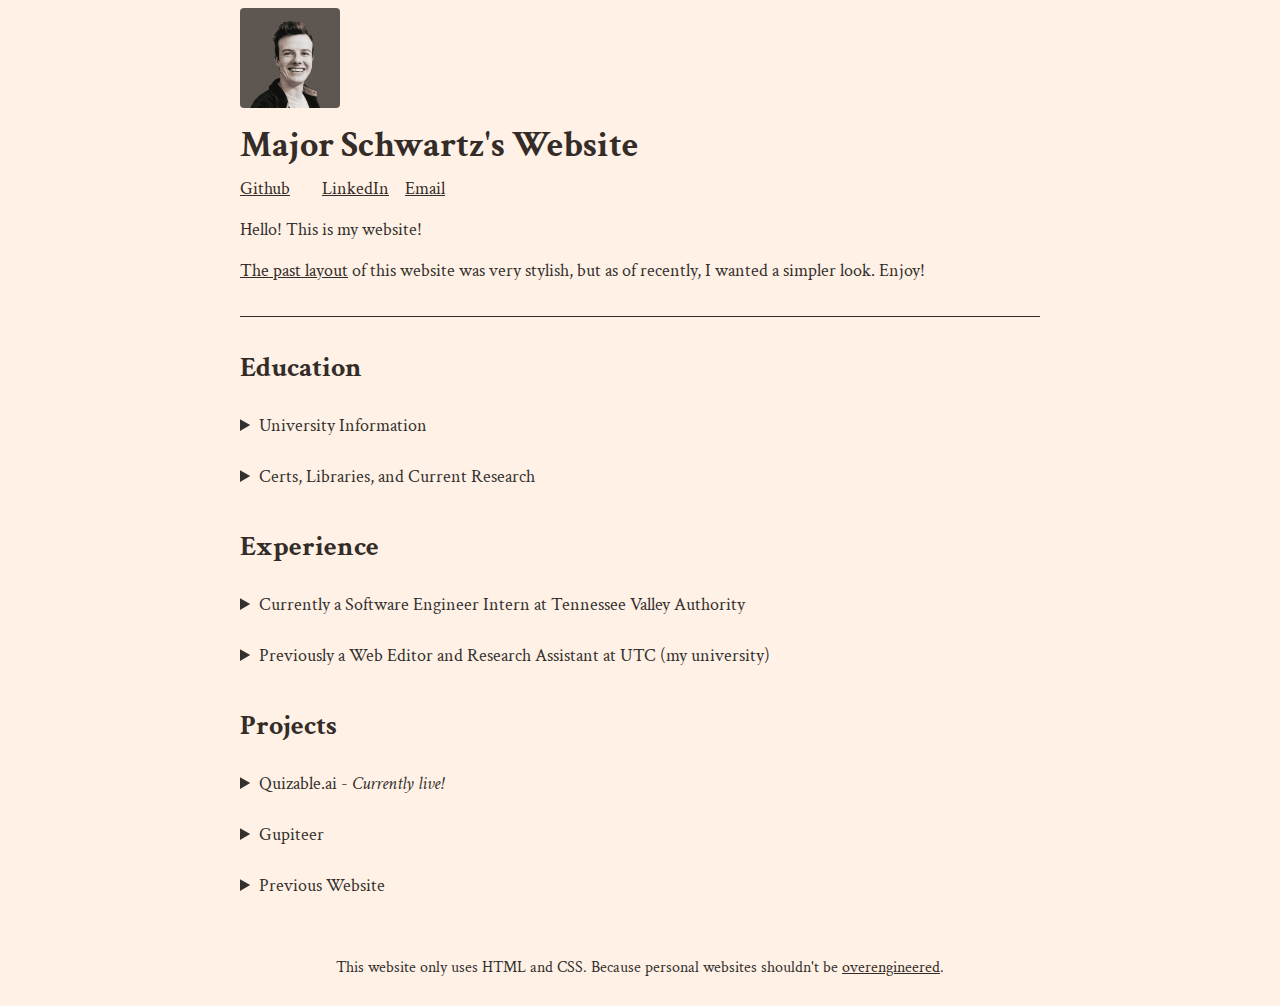
<file: index.html>
<!DOCTYPE html>
<html lang="en">
    <head>
        <meta charset="UTF-8" />
        <meta
            name="description"
            content="Major Schwartz's personal website. Contains information about Major Schwartz, his education, experience, and projects."
        />
        <meta name="keywords" content="Major Schwartz, Major, Schwartz" />
        <meta name="author" content="Major Schwartz" />
        <meta name="viewport" content="width=device-width, initial-scale=1.0" />
        <link rel="preconnect" href="https://fonts.googleapis.com" />
        <link rel="preconnect" href="https://fonts.gstatic.com" crossorigin />
        <link
            href="https://fonts.googleapis.com/css2?family=Crimson+Text:ital,wght@0,400;0,600;0,700;1,400;1,600;1,700&display=swap"
            rel="stylesheet"
        />
        <link rel="icon" type="image/x-icon" href="favicon.png" />
        <link rel="stylesheet" href="styles.css" />
        <title>Major Schwartz</title>
    </head>
    <body>
        <div>
            <header>
                <img
                    src="about-portrait.png"
                    alt="Image of Major Schwartz"
                    loading="lazy"
                    height="100"
                    width="100"
                />
                <h1>Major Schwartz's Website</h1>
                <nav>
                    <!-- <a href="blog/">Blog</a> -->
                    <a href="https://github.com/majorschwartz" target="_blank"
                        >Github</a
                    >
                    <a
                        href="https://www.linkedin.com/in/majorschwartz/"
                        target="_blank"
                        >LinkedIn</a
                    >
                    <a href="mailto:me@majorschwartz.com" target="_blank"
                        >Email</a
                    >
                </nav>
                <p>Hello! This is my website!</p>
                <p>
                    <a href="https://majorschwartz.com/past" target="_blank"
                        >The past layout</a
                    >
                    of this website was very stylish, but as of recently, I
                    wanted a simpler look. Enjoy!
                </p>
            </header>
            <hr />
            <main>
                <section id="school">
                    <h2>Education</h2>
                    <details>
                        <summary>University Information</summary>
                        <dl>
                            <dt>School</dt>
                            <dd>University of Tennessee at Chattanooga</dd>
                            <dt>Location</dt>
                            <dd>Chattanooga, Tennessee</dd>
                            <dt>Majors</dt>
                            <dd>
                                B.S. CS, Data Science - <em>Grad Fall '24</em>
                            </dd>
                            <dd>
                                M.S. CS, Data Science - <em>Grad Fall '25</em>
                            </dd>
                            <dt>Minor</dt>
                            <dd>Honors</dd>
                            <dt>GPA</dt>
                            <dd>Bachelors - <b>3.96</b></dd>
                            <dd>Masters - <b>4.0</b></dd>
                        </dl>
                        <p>
                            Chattanooga is a wonderful city and extremely
                            walkable. It's also growing quickly. From 2010 to
                            2024,
                            <a
                                href="https://www.macrotrends.net/global-metrics/cities/22955/chattanooga/population#:~:text=Chart%20and%20table%20of%20population,a%200.48%25%20increase%20from%202020."
                                >it's grown in population by 13.35%</a
                            >. It's been a lovely place to live and remains so!
                        </p>
                    </details>
                    <details>
                        <summary>
                            Certs, Libraries, and Current Research
                        </summary>
                        <dl>
                            <dt>Certifications</dt>
                            <dd>
                                <b>Oracle OCI</b> - Certified Foundations
                                Associate
                            </dd>
                            <dd>
                                <b>MITx MicroMasters</b> - Data Analysis:
                                Statistical Modeling and Computation in
                                Applications Certificate
                            </dd>
                            <dt>Libraries</dt>
                            <dd>
                                <dl>
                                    <dt><b>Python</b></dt>
                                    <dd>
                                        FastAPI, Flask, NumPy, Pandas,
                                        Scikit-learn, PyTorch, Matplotlib,
                                        BeautifulSoup
                                    </dd>
                                </dl>
                                <dl>
                                    <dt><b>JavaScript</b></dt>
                                    <dd>
                                        React, Svelte, Node.js, WebSockets,
                                        Socket.io, Google OAuth
                                    </dd>
                                </dl>
                            </dd>
                        </dl>
                        <p>
                            I'm currently researching reasoning latent spaces
                            and self-reflection algorithms for transformers.
                            Current state-of-the-art language models fall short
                            in both of these fields, and I'm working on
                            improving them. If you're interested in this
                            research, please contact me at my email above!
                        </p>
                        <p>
                            Additionally, I recently shipped an application that
                            uses LLMs to generate educational content. It's
                            called Quizable, and you can read more about it in
                            the
                            <a href="#projects">Projects</a>
                            section below.
                        </p>
                    </details>
                </section>
                <section id="experience">
                    <h2>Experience</h2>
                    <details>
                        <summary>
                            Currently a Software Engineer Intern at Tennessee
                            Valley Authority
                        </summary>
                        <details>
                            <summary>Employment Information</summary>
                            <dl>
                                <dt>Company</dt>
                                <dd>Tennessee Valley Authority</dd>
                                <dt>Location</dt>
                                <dd>Chattanooga, Tennessee</dd>
                                <dt>Position</dt>
                                <dd>Software Engineer Intern</dd>
                                <dt>Start Date</dt>
                                <dd>January 2024</dd>
                                <dt>Status</dt>
                                <dd>Loving it</dd>
                            </dl>
                        </details>
                        <p>
                            My internship at TVA has been excellent so far. I've
                            worked in a small team of developers, and we've been
                            working on shipping an integration within the
                            company. I've debugged issues, wrote unit tests, and
                            I'm currently building a thorough understanding of
                            how enterprise workflows, well... work.
                        </p>
                        <p>
                            For code specific development, I've increased my
                            knowledge of large scale Java applications, from
                            cron jobs to database comparison and manipulation.
                            Also, my JavaScript understanding has been
                            particularly helpful in determining frontend/backend
                            communication errors and workarounds.
                        </p>
                    </details>
                    <details>
                        <summary>
                            Previously a Web Editor and Research Assistant at
                            UTC (my university)
                        </summary>
                        <details>
                            <summary>Employment Information</summary>
                            <dl>
                                <dt>Company</dt>
                                <dd>University of Tennessee at Chattanooga</dd>
                                <dt>Location</dt>
                                <dd>Chattanooga, Tennessee</dd>
                                <dt>Position</dt>
                                <dd>Web Editor and Research Assistant</dd>
                                <dt>Web Editor Dates</dt>
                                <dd>May 2022 - December 2023</dd>
                                <dt>Research Assistant Dates</dt>
                                <dd>April 2022 - April 2023</dd>
                            </dl>
                        </details>
                        <p>
                            Working at UTC was a great experience. Being a Web
                            Editor for the university allowed me to grow my
                            coding ability while managing the content and images
                            used on the university's main website,
                            <a href="https://utc.edu" target="_blank">utc.edu</a
                            >. I used HTML, CSS, and JavaScript for text styling
                            and functionality and PHP and Node.js in web
                            projects.
                        </p>
                        <p>
                            For research work, I studied under
                            <a
                                href="https://orcid.org/0000-0003-4070-4101"
                                target="_blank"
                                >Xiunan Wang</a
                            >. Our research paper focused on providing
                            analytical comparisons between pandemic mobility
                            data models. This paper involved using Python for
                            data manipulation and visualization. Many libraries
                            were involved in the analysis and graphing of the
                            data, such as NumPy, Scikit-learn, Pandas, and
                            Matplotlib.
                        </p>
                    </details>
                </section>
                <section id="projects">
                    <h2>Projects</h2>
                    <details>
                        <summary>
                            Quizable.ai - <em>Currently live!</em>
                        </summary>
                        <p>
                            LLMs know a lot. They know so much that they can
                            generate text about nearly any topic. And as they
                            continue to increase their knowledge and
                            capabilities, they only become better and better
                            teachers.
                        </p>
                        <p>
                            Quizable is a platform where people can enter the
                            subject they'd like to learn about, and a roadmap of
                            the subject is generated with topics and subtopics.
                            Additionally, a quiz is provided at the end of each
                            topic to test the user's knowledge.
                        </p>
                        <p>
                            Current Tech Stack: <em><b>FastAPI</b></em
                            >, <em><b>React</b></em
                            >, <em><b>MongoDB</b></em
                            >, <em><b>Redis</b></em
                            >, <em><b>OpenAI</b></em
                            >, <em><b>Google Auth</b></em
                            >, <em><b>Docker</b></em
                            >, and <em><b>AWS</b></em
                            >.
                        </p>
                        <p>
                            <b
                                >The application is currently live! Check it out
                                at </b
                            ><a href="https://quizable.ai" target="_blank"
                                >quizable.ai</a
                            >
                        </p>
                    </details>
                    <details>
                        <summary>Gupiteer</summary>
                        <p>
                            Gupiteer is a project that centralizes LLMs. Instead
                            of relying on multiple websites to find the LLM
                            you'd like to use, Gupiteer provides a single
                            location to switch between LLMs. It follows much of
                            the same design as ChatGPT, including popular
                            features such as conversation history. Additionally,
                            the user only pays for usage, rather than a
                            subscription fee. By allowing the user to enter
                            their own API keys, the user only pays per request.
                        </p>
                        <p>
                            Tech Stack: <em><b>Python/Flask</b></em> for the
                            serverside, <em><b>React</b></em> for the frontend,
                            and <em><b>OpenAI</b></em> for their wonderful API.
                        </p>
                        <p>
                            Gupiteer's Github:
                            <a
                                href="https://github.com/majorschwartz/gupiteer"
                                target="_blank"
                                >Github</a
                            >
                        </p>
                    </details>
                    <details>
                        <summary>Previous Website</summary>
                        <p>
                            For three weeks (<a
                                href="https://github.com/majorschwartz/majorschwartz.github.io/graphs/contributors"
                                target="_blank"
                                >git history</a
                            >), starting on the last week of April 2023 and
                            lasting a bit over halfway into May, I took it upon
                            myself to make a fully functional, tremendously
                            transitional, and rapidly responsive personal
                            website. I destined to make it as great as my
                            alliteration skills.
                        </p>
                        <p>
                            Oh, and all in three files. The project directory
                            consisted of
                            <a
                                href="https://github.com/majorschwartz/majorschwartz.github.io/blob/main/past/index.html"
                                target="_blank"
                                >index.html</a
                            >,
                            <a
                                href="https://github.com/majorschwartz/majorschwartz.github.io/blob/main/past/styles.css"
                                target="_blank"
                                >styles.css</a
                            >, and
                            <a
                                href="https://github.com/majorschwartz/majorschwartz.github.io/blob/main/past/main.js"
                                target="_blank"
                                >main.js</a
                            >. The three musketeers of web development.
                        </p>
                        <p>
                            I barred myself from using any frameworks for the
                            sake of personal coding improvement. And it paid
                            off.
                        </p>
                        <p>
                            Fifty-four commits later, I had built a custom JS
                            animation handler, a breadth-first search transition
                            algorithm for element fading, and pagination from
                            scratch.
                        </p>
                        <p>
                            Tech Stack: <em><b>HTML</b></em> for the page,
                            <em><b>CSS</b></em> for styling, and
                            <em><b>JavaScript</b></em> for functionality.
                        </p>
                        <p>
                            Past Website Github:
                            <a
                                href="https://github.com/majorschwartz/majorschwartz.github.io/tree/main/past"
                                target="_blank"
                                >Github</a
                            >
                        </p>
                        <p>
                            Past Website (live):
                            <a
                                href="https://majorschwartz.com/past"
                                target="_blank"
                                >Go To Website</a
                            >
                        </p>
                    </details>
                </section>
            </main>
            <footer>
                This website only uses HTML and CSS. Because personal websites
                shouldn't be
                <a
                    href="https://imgs.xkcd.com/comics/the_general_problem.png"
                    target="_blank"
                    >overengineered</a
                >.
            </footer>
        </div>
    </body>
</html>
</file>
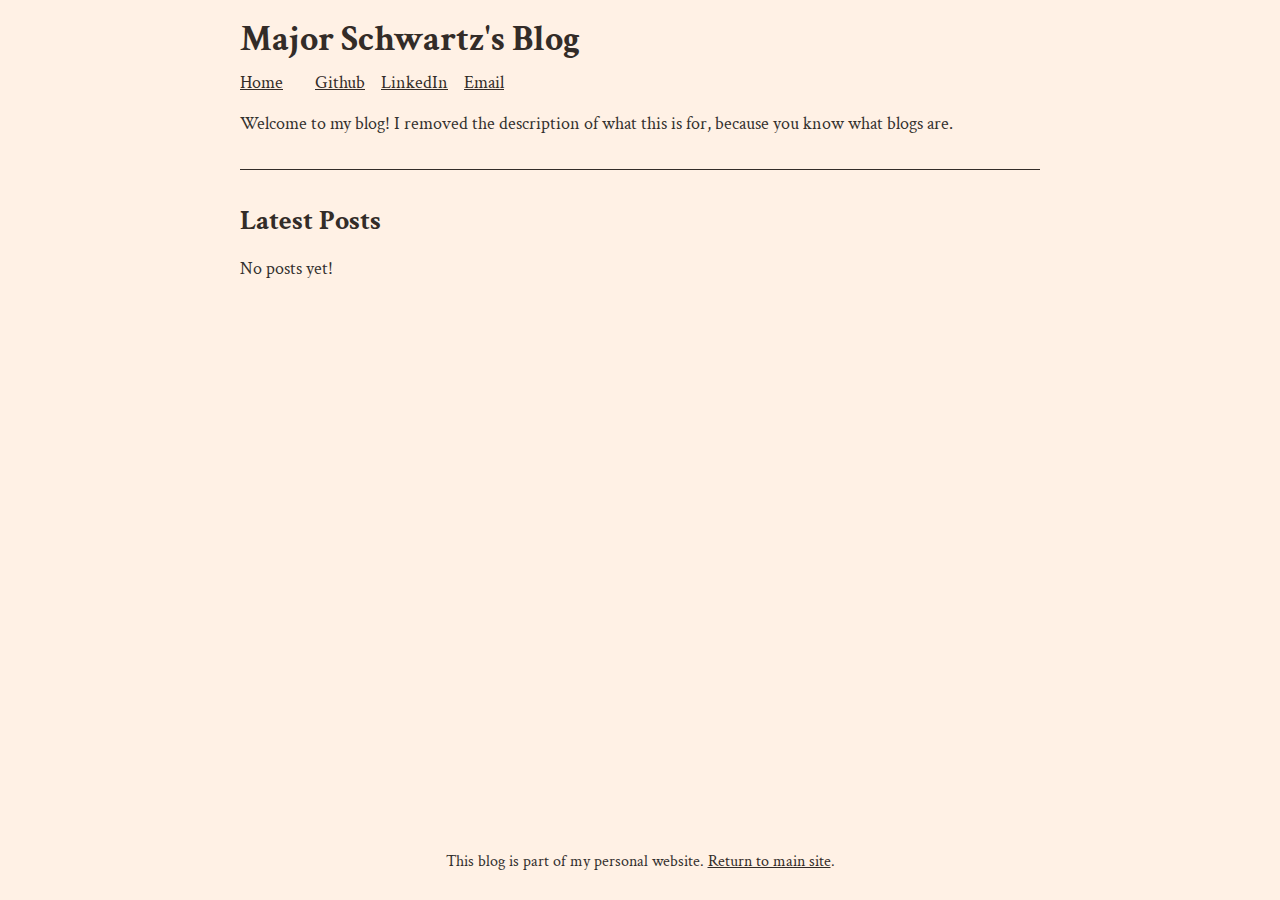
<file: blog/index.html>
<!DOCTYPE html>
<html lang="en">
	<head>
		<meta charset="UTF-8" />
		<meta
			name="description"
			content="Major Schwartz's blog. Contains articles and thoughts on various topics."
		/>
		<meta name="keywords" content="Major Schwartz, Blog, Articles" />
		<meta name="author" content="Major Schwartz" />
		<meta name="viewport" content="width=device-width, initial-scale=1.0" />
		<link rel="preconnect" href="https://fonts.googleapis.com" />
		<link rel="preconnect" href="https://fonts.gstatic.com" crossorigin />
		<link
			href="https://fonts.googleapis.com/css2?family=Crimson+Text:ital,wght@0,400;0,600;0,700;1,400;1,600;1,700&display=swap"
			rel="stylesheet"
		/>
		<link rel="icon" type="image/x-icon" href="../favicon.png" />
		<link rel="stylesheet" href="../styles.css" />
		<title>Major Schwartz's Blog</title>
	</head>
	<body>
		<div>
			<header>
				<h1>Major Schwartz's Blog</h1>
				<nav>
					<a href="../">Home</a>
					<a href="https://github.com/majorschwartz" target="_blank"
						>Github</a
					>
					<a
						href="https://www.linkedin.com/in/majorschwartz/"
						target="_blank"
						>LinkedIn</a
					>
					<a href="mailto:me@majorschwartz.com" target="_blank"
						>Email</a
					>
				</nav>
				<p>
					Welcome to my blog! I removed the description of what this
					is for, because you know what blogs are.
				</p>
			</header>
			<hr />
			<main>
				<section>
					<h2>Latest Posts</h2>
					<p>No posts yet!</p>
					<!-- <article>
						<h3>
							<a href="#">Sample Blog Post Title</a>
						</h3>
						<time datetime="2024-09-04">September 4, 2024</time>
					</article> -->
				</section>
			</main>
			<footer>
				This blog is part of my personal website.
				<a href="../">Return to main site</a>.
			</footer>
		</div>
	</body>
</html>
</file>
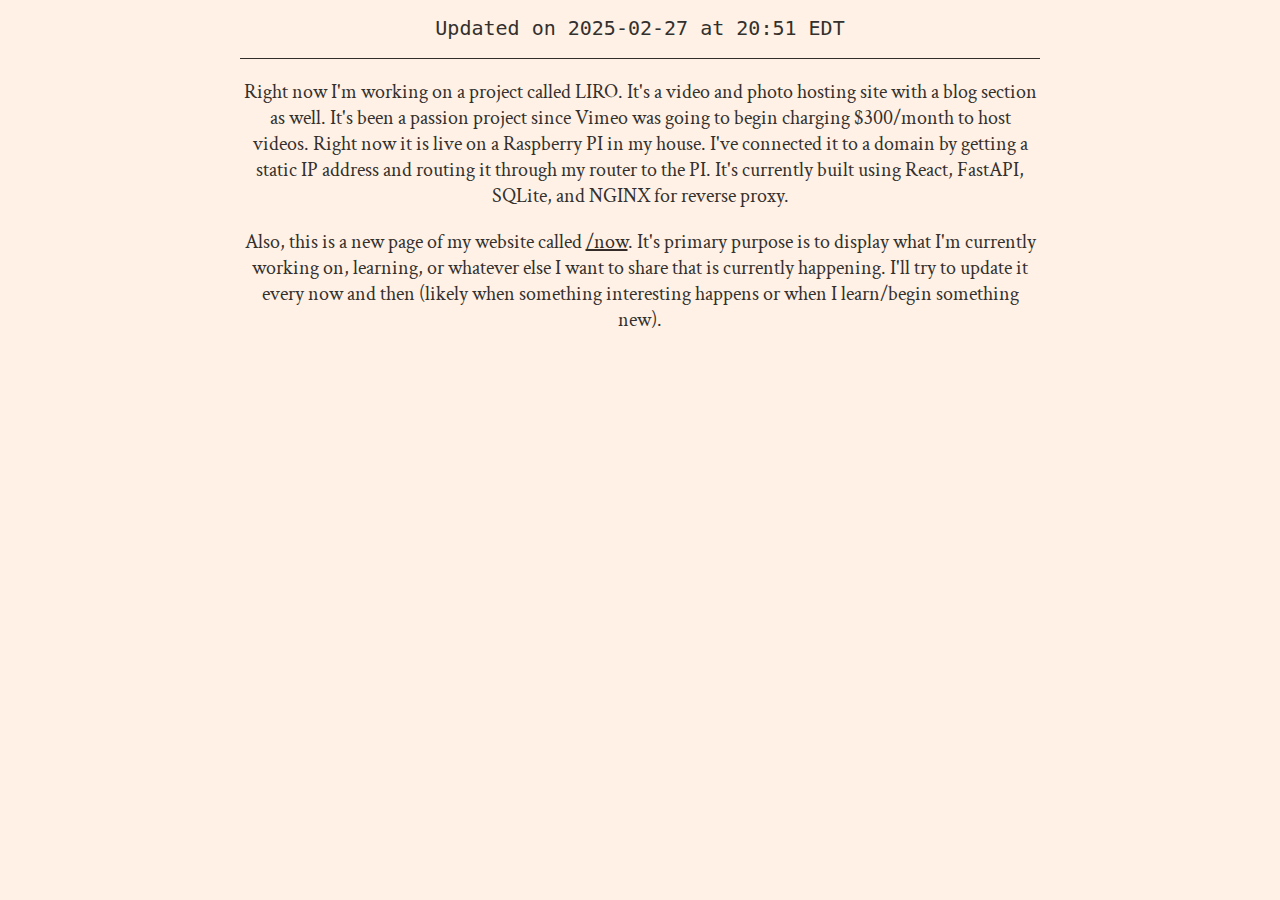
<file: now/index.html>
<!DOCTYPE html>
<html lang="en">
    <head>
        <meta charset="UTF-8" />
        <meta
            name="description"
            content="Major Schwartz's personal website. Contains information about Major Schwartz, his education, experience, and projects."
        />
        <meta name="keywords" content="Major Schwartz, Major, Schwartz" />
        <meta name="author" content="Major Schwartz" />
        <meta name="viewport" content="width=device-width, initial-scale=1.0" />
        <link rel="preconnect" href="https://fonts.googleapis.com" />
        <link rel="preconnect" href="https://fonts.gstatic.com" crossorigin />
        <link
            href="https://fonts.googleapis.com/css2?family=Crimson+Text:ital,wght@0,400;0,600;0,700;1,400;1,600;1,700&display=swap"
            rel="stylesheet"
        />
        <link rel="icon" type="image/x-icon" href="favicon.png" />
        <title>Major Schwartz</title>
    </head>
    <style>
        body {
            font-family: "Crimson Text", "Times New Roman", Times, serif;
            background-color: #fff1e5;
            color: #33302e;
            display: flex;
            justify-content: center;
            margin: 0;
            padding: 0;
        }
        ::-webkit-scrollbar {
            display: none;
        }
        img {
            background-color: #332c28c9;
            border-radius: 0.25rem;
        }
        a {
            color: #332c28;
            text-decoration: underline;
        }
        body > div {
            min-height: calc(100vh - 2rem);
            width: 100%;
            max-width: 800px;
            padding: 1rem;
            display: flex;
            flex-direction: column;
        }
        center {
            font-size: 1.25rem;
        }
        hr {
            border: 0;
            border-top: 1px solid #332c28;
            margin: 1rem 0;
        }
    </style>
    <body>
        <div>
            <center>
                <div>
                    <code>Updated on 2025-02-27 at 20:51 EDT</code>
                    <hr />
                </div>
                <main>
                    <p>
                        Right now I'm working on a project called LIRO. It's a
                        video and photo hosting site with a blog section as
                        well. It's been a passion project since Vimeo was going
                        to begin charging $300/month to host videos. Right now
                        it is live on a Raspberry PI in my house. I've connected
                        it to a domain by getting a static IP address and
                        routing it through my router to the PI. It's currently
                        built using React, FastAPI, SQLite, and NGINX for
                        reverse proxy.
                    </p>
                    <p>
                        Also, this is a new page of my website called
                        <a href="https://majorschwartz.com/now">/now</a>. It's
                        primary purpose is to display what I'm currently working
                        on, learning, or whatever else I want to share that is
                        currently happening. I'll try to update it every now and
                        then (likely when something interesting happens or when
                        I learn/begin something new).
                    </p>
                </main>
            </center>
        </div>
    </body>
</html>
</file>
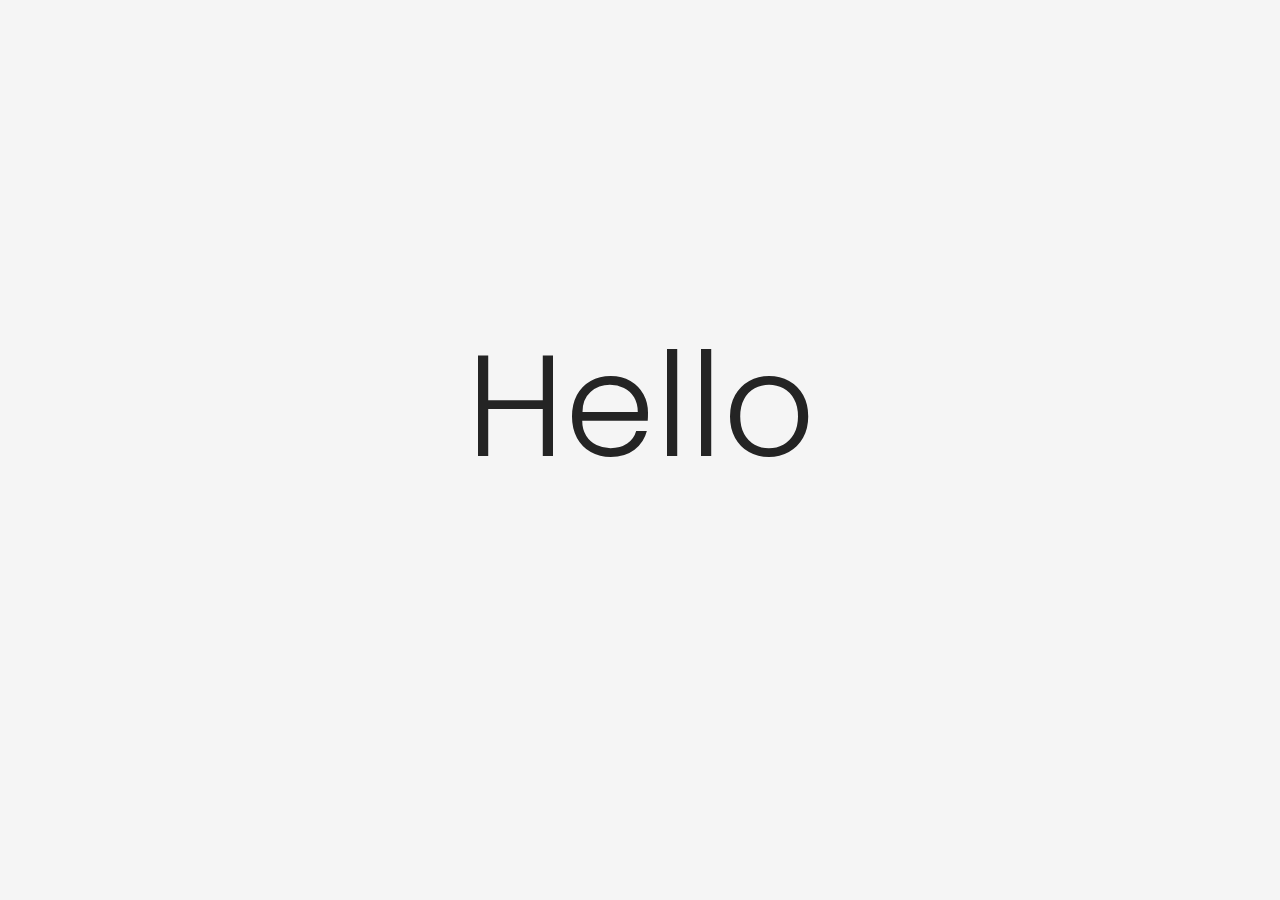
<file: past/index.html>
<!DOCTYPE html>
<html lang="en">
    <head>
        <meta charset="UTF-8" />
        <meta http-equiv="X-UA-Compatible" content="IE=edge" />
        <meta name="viewport" content="width=device-width, initial-scale=1.0" />

        <link rel="preconnect" href="https://fonts.googleapis.com" />
        <link rel="preconnect" href="https://fonts.gstatic.com" crossorigin />
        <link
            href="https://fonts.googleapis.com/css2?family=Poppins:wght@200;300;500;800&display=swap"
            rel="stylesheet"
        />
        <link
            href="https://fonts.googleapis.com/css2?family=EB+Garamond:ital,wght@0,400;0,500;0,600;0,700;0,800;1,400;1,500;1,600;1,700;1,800&display=swap"
            rel="stylesheet"
        />

        <link rel="icon" type="image/x-icon" href="files/favicon.png" />
        <link rel="stylesheet" href="styles.css" />
        <link href="files/font-awesome/css/font-awesome.css" rel="stylesheet" />
        <script src="main.js"></script>

        <title>Hello, I'm Major Schwartz</title>
        <!-- Outdated personal page, go to https://majorschwartz.com/ -->
    </head>
    <body>
        <div class="hello-intro">
            <div class="top-space"></div>

            <h3 class="hello-text">Hello</h3>
            <div class="progress-bar">
                <div class="bar">
                    <div class="text">0%</div>
                </div>
            </div>

            <div class="bottom-space"></div>
        </div>

        <main>
            <div class="card">
                <div class="card-item intro-card">
                    <div class="intro-card-content">
                        <div class="intro-header-section">
                            <h2 class="intro-header">Major Schwartz</h2>
                        </div>
                        <div class="menu-section">
                            <ul class="menu-list">
                                <li
                                    class="menu-item"
                                    onclick="change_card('about-card')"
                                >
                                    About
                                </li>
                                <li class="menu-dot">&nbsp;</li>
                                <li
                                    class="menu-item"
                                    onclick="change_card('exp-card')"
                                >
                                    Experience
                                </li>
                                <li class="menu-dot">&nbsp;</li>
                                <li
                                    class="menu-item"
                                    onclick="change_card('contact-card')"
                                >
                                    Contact
                                </li>
                            </ul>
                        </div>
                    </div>
                </div>

                <div class="card-item about-card hidden-card">
                    <img
                        src="files/about-portrait.png"
                        class="about-portrait"
                        alt="Major Schwartz Photo"
                    />
                    <div class="about-card-content">
                        <div class="about-header-section">
                            <h2 class="about-header">About Me</h2>
                        </div>
                        <div class="about-text-section">
                            <div class="uni-name">
                                University of Tennessee at Chattanooga
                            </div>
                            <div class="uni-context">Honors College</div>
                            <div class="uni-context">Dean's Merit Scholar</div>
                            <div class="uni-context">Data Science 3rd year</div>
                        </div>
                        <div
                            class="like-link"
                            onclick="change_card('like-card')"
                        >
                            Stuff I Like
                        </div>
                    </div>
                </div>

                <div class="card-item like-card hidden-card">
                    <div class="like-card-content">
                        <div class="like-header-section">
                            <h2 class="like-header">Stuff I Like</h2>
                        </div>
                        <div class="like-quote-section">
                            <h4 class="quote-header">Quotes</h4>
                            <div class="quote-text">
                                <div class="quote-item">
                                    <div class="quote">
                                        The people who are crazy enough to think
                                        they can change the world are the ones
                                        who do.
                                        <span class="quote-attribution">
                                            &ndash; Steve Jobs
                                        </span>
                                    </div>
                                </div>
                                <div class="quote-item">
                                    <div class="quote">
                                        Live life easy; do it the hard way.
                                        <span class="quote-attribution">
                                            &ndash; My Grandfather
                                        </span>
                                    </div>
                                </div>
                                <div class="quote-item">
                                    <div class="quote">
                                        If you tell the truth, you don't have to
                                        remember anything.
                                        <span class="quote-attribution">
                                            &ndash; Mark Twain
                                        </span>
                                    </div>
                                </div>
                            </div>
                        </div>
                        <div class="like-book-section">
                            <h4 class="book-header">Books</h4>
                            <div class="book-row">
                                <a
                                    target="_blank"
                                    href="https://www.amazon.com/How-Win-Friends-Influence-People/dp/0671027034"
                                    ><img
                                        src="files/books/how-to-win-friends.jpeg"
                                        alt="How To Win Friends and Influence People"
                                        class="book"
                                /></a>
                                <a
                                    target="_blank"
                                    href="https://www.amazon.com/Myth-Sisyphus-Vintage-International/dp/0525564454"
                                    ><img
                                        src="files/books/the-myth-of-sisyphus.jpeg"
                                        alt="The Myth of Sisyphus"
                                        class="book"
                                /></a>
                                <a
                                    target="_blank"
                                    href="https://www.amazon.com/Shoe-Dog-Memoir-Creator-NIKE/dp/1471146723"
                                    ><img
                                        src="files/books/shoe-dog.jpeg"
                                        alt="Shoe Dog"
                                        class="book"
                                /></a>
                                <a
                                    target="_blank"
                                    href="https://www.amazon.com/Exhalation-Stories-Ted-Chiang-ebook/dp/B07GD46PQZ"
                                    ><img
                                        src="files/books/exhalation.jpeg"
                                        alt="Exhalation"
                                        class="book"
                                /></a>
                                <a
                                    target="_blank"
                                    href="https://www.amazon.com/Mice-Men-John-Steinbeck-ebook/dp/B001BC2ZS6"
                                    ><img
                                        src="files/books/of-mice-and-men.jpeg"
                                        alt="Of Mice and Men"
                                        class="book"
                                /></a>
                            </div>
                        </div>
                        <div class="like-channel-section">
                            <h4 class="channel-header">YouTube</h4>
                            <div class="channels">
                                <a
                                    target="_blank"
                                    href="https://www.youtube.com/@Veritasium"
                                    ><div class="channel-item">
                                        <span class="channel-name"
                                            >Veritasium</span
                                        >
                                        <span class="channel-icon-wrap">
                                            <img
                                                src="files/channels/veritasium-icon.jpeg"
                                                alt="Icon"
                                                id="ve-icon"
                                                class="channel-icon"
                                            />
                                        </span></div
                                ></a>
                                <a
                                    target="_blank"
                                    href="https://www.youtube.com/@TwoMinutePapers"
                                    ><div class="channel-item">
                                        <span class="channel-name">
                                            Two Minute Papers
                                        </span>
                                        <span class="channel-icon-wrap">
                                            <img
                                                src="files/channels/two-minute-papers-icon.jpeg"
                                                alt="Icon"
                                                id="tmp-icon"
                                                class="channel-icon"
                                            />
                                        </span></div
                                ></a>
                                <a
                                    target="_blank"
                                    href="https://www.youtube.com/@TomScottGo"
                                    ><div class="channel-item">
                                        <span class="channel-name"
                                            >Tom Scott</span
                                        >
                                        <span class="channel-icon-wrap">
                                            <img
                                                src="files/channels/tom-scott-icon.jpeg"
                                                alt="Icon"
                                                id="ts-icon"
                                                class="channel-icon"
                                            />
                                        </span></div
                                ></a>
                                <a
                                    target="_blank"
                                    href="https://www.youtube.com/@Fireship"
                                    ><div class="channel-item">
                                        <span class="channel-name"
                                            >Fireship</span
                                        >
                                        <span class="channel-icon-wrap">
                                            <img
                                                src="files/channels/fireship-icon.jpeg"
                                                alt="Icon"
                                                id="fs-icon"
                                                class="channel-icon"
                                            />
                                        </span></div
                                ></a>
                                <a
                                    target="_blank"
                                    href="https://www.youtube.com/@Vsauce"
                                    ><div class="channel-item">
                                        <span class="channel-name">Vsauce</span>
                                        <span class="channel-icon-wrap">
                                            <img
                                                src="files/channels/vsauce-icon.jpeg"
                                                alt="Icon"
                                                id="vs-icon"
                                                class="channel-icon"
                                            />
                                        </span></div
                                ></a>
                            </div>
                        </div>
                    </div>
                </div>

                <div class="card-item exp-card hidden-card">
                    <div class="exp-card-content">
                        <div class="exp-header-section">
                            <h2 class="exp-header">Experience</h2>
                        </div>
                        <div class="timeline-section">
                            <div class="timeline-bar"></div>
                        </div>
                        <div class="exp-timeline-wrapper">
                            <div class="time-labels">
                                <div class="year">2023</div>
                                <div class="month"> </div>
                                <div class="month"> </div>
                                <div class="month"> </div>
                                <div class="year">2024</div>
                                <div class="month">Jan</div>
                            </div>
                            <div class="exp-items">
                                <div class="exp-item">
                                    <div class="item-main">
                                        <span class="title">Web Editor</span
                                        ><span class="location">, UTC</span>
                                    </div>
                                    <div class="item-date">
                                        May 2022 &ndash; Dec 2023
                                    </div>
                                </div>
                                <div class="exp-item">
                                    <div class="item-main">
                                        <span class="title"
                                            >Research Assistant</span
                                        ><span class="location">, UTC</span>
                                    </div>
                                    <div class="item-date">
                                        April 2022 &ndash; April 2023
                                    </div>
                                </div>
                                <div class="exp-item">
                                    <div class="item-main">
                                        <span class="title">SWE Intern</span
                                        ><span class="location">, TVA</span>
                                    </div>
                                    <div class="item-date">
                                        Jan 2024 &ndash; Present
                                    </div>
                                </div>
                                <div class="cta">
                                    <div class="text">Put me to work...</div>
                                    <div
                                        class="contact-link-text"
                                        onclick="change_card('contact-card')"
                                    >
                                        Go to contact page
                                    </div>
                                </div>
                            </div>
                        </div>
                        <div class="exp-image-content">
                            <img
                                class="exp-image"
                                id="exp-research-paper"
                                src="files/paper.jpeg"
                                alt="Research Paper"
                            />
                            <img
                                class="exp-image"
                                id="exp-calendar"
                                src="files/calendar.jpeg"
                                alt="UTC Calendar"
                            />
                            <img
                                class="exp-image"
                                id="exp-webpage"
                                src="files/webpage.jpeg"
                                alt="UTC Webpage"
                            />
                        </div>
                    </div>
                </div>

                <div class="card-item contact-card hidden-card">
                    <div class="contact-card-content">
                        <div class="contact-header-section">
                            <h2 class="contact-header">Contact</h2>
                        </div>
                        <div class="contact-text-section">
                            <div class="contact-text">
                                For all business inquiries, career
                                opportunities, friendly chats, or birthday
                                invitations, please contact:
                            </div>
                        </div>
                        <div class="contact-email-section">
                            <div class="contact-email-wrapper">
                                <span class="copy-email">
                                    <img
                                        onclick="copy_email()"
                                        id="copy-contact-email"
                                        src="files/copy.png"
                                        alt="Copy Email"
                                    />
                                </span>
                                <span class="contact-email" value="me@majorschwartz.com">me@majorschwartz.com</span>
                            </div>
                        </div>
                        <div class="copy-ani hidden">
                            <div class="cursor-wrapper">
                                <img
                                    id="cursor"
                                    src="files/cursors/default.png"
                                />
                                <img id="poof" src="files/cursors/poof.gif" />
                            </div>
                        </div>
                        <div class="copy-interacts">
                            <span class="keys zero-opacity">Copy</span>
                        </div>
                    </div>
                </div>
            </div>

            <div class="bottom-menu">
                <ul class="bottom-list">
                    <li class="row-item" onclick="change_card('about-card')">
                        About
                    </li>
                    <li class="menu-dot">&nbsp;</li>
                    <li class="row-item" onclick="change_card('exp-card')">
                        Experience
                    </li>
                    <li class="menu-dot">&nbsp;</li>
                    <li class="row-item" onclick="change_card('contact-card')">
                        Contact
                    </li>
                </ul>
            </div>
        </main>
    </body>
</html>
</file>
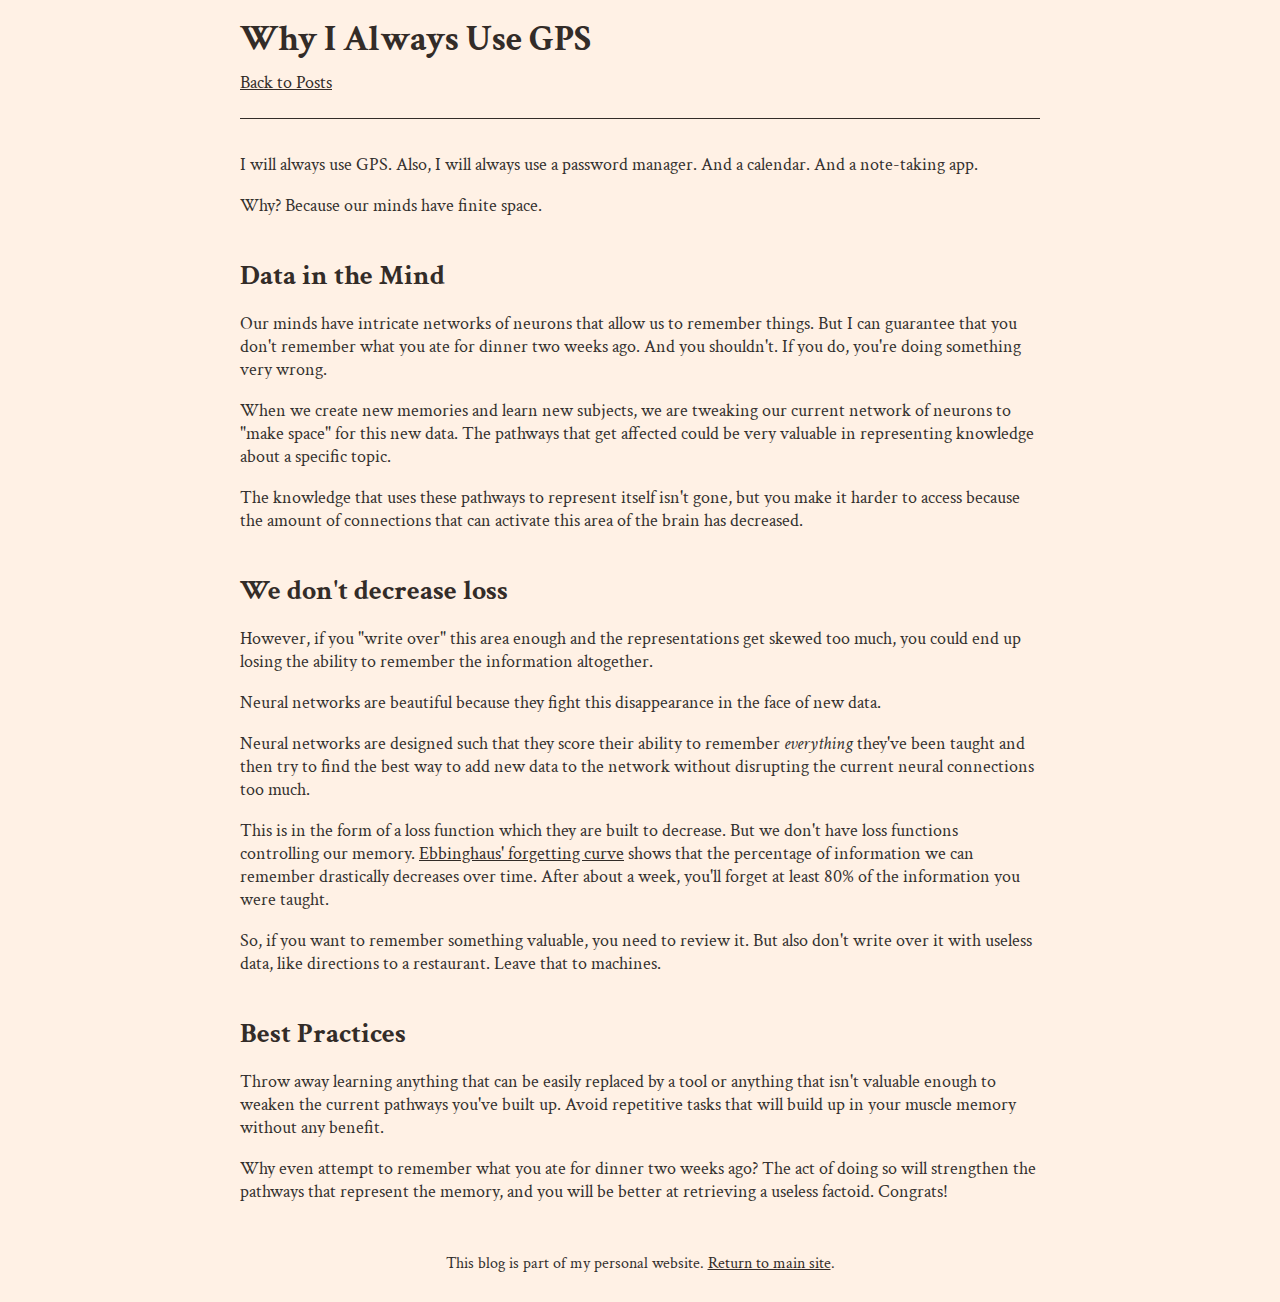
<file: blog/why-i-always-use-gps/index.html>
<!DOCTYPE html>
<html lang="en">
	<head>
		<meta charset="UTF-8" />
		<meta name="description" content="Why I Always Use GPS" />
		<meta name="keywords" content="Major Schwartz, Blog, Articles, GPS" />
		<meta name="author" content="Major Schwartz" />
		<meta name="viewport" content="width=device-width, initial-scale=1.0" />
		<link rel="preconnect" href="https://fonts.googleapis.com" />
		<link rel="preconnect" href="https://fonts.gstatic.com" crossorigin />
		<link
			href="https://fonts.googleapis.com/css2?family=Crimson+Text:ital,wght@0,400;0,600;0,700;1,400;1,600;1,700&display=swap"
			rel="stylesheet"
		/>
		<link rel="icon" type="image/x-icon" href="../../../favicon.png" />
		<link rel="stylesheet" href="../../../styles.css" />
		<title>Why I Always Use GPS</title>
	</head>
	<body>
		<div>
			<header>
				<h1>Why I Always Use GPS</h1>
				<nav>
					<a href="../">Back to Posts</a>
				</nav>
			</header>
			<hr />
			<main>
				<section>
					<p>
						I will always use GPS. Also, I will always use a
						password manager. And a calendar. And a note-taking app.
					</p>
					<p>Why? Because our minds have finite space.</p>
				</section>

				<section>
					<h2>Data in the Mind</h2>
					<p>
						Our minds have intricate networks of neurons that allow
						us to remember things. But I can guarantee that you
						don't remember what you ate for dinner two weeks ago.
						And you shouldn't. If you do, you're doing something
						very wrong.
					</p>
					<p>
						When we create new memories and learn new subjects, we
						are tweaking our current network of neurons to "make
						space" for this new data. The pathways that get affected
						could be very valuable in representing knowledge about a
						specific topic.
					</p>
					<p>
						The knowledge that uses these pathways to represent
						itself isn't gone, but you make it harder to access
						because the amount of connections that can activate this
						area of the brain has decreased.
					</p>
				</section>

				<section>
					<h2>We don't decrease loss</h2>
					<p>
						However, if you "write over" this area enough and the
						representations get skewed too much, you could end up
						losing the ability to remember the information
						altogether.
					</p>
					<p>
						Neural networks are beautiful because they fight this
						disappearance in the face of new data.
					</p>
					<p>
						Neural networks are designed such that they score their
						ability to remember <em>everything</em> they've been
						taught and then try to find the best way to add new data
						to the network without disrupting the current neural
						connections too much.
					</p>
					<p>
						This is in the form of a loss function which they are
						built to decrease. But we don't have loss functions
						controlling our memory.
						<a
							href="https://en.wikipedia.org/wiki/Forgetting_curve"
							target="_blank"
							rel="noopener noreferrer"
							>Ebbinghaus' forgetting curve</a
						>
						shows that the percentage of information we can remember
						drastically decreases over time. After about a week,
						you'll forget at least 80% of the information you were
						taught.
					</p>
					<p>
						So, if you want to remember something valuable, you need
						to review it. But also don't write over it with useless
						data, like directions to a restaurant. Leave that to
						machines.
					</p>
				</section>

				<section>
					<h2>Best Practices</h2>
					<p>
						Throw away learning anything that can be easily replaced
						by a tool or anything that isn't valuable enough to
						weaken the current pathways you've built up. Avoid
						repetitive tasks that will build up in your muscle
						memory without any benefit.
					</p>
					<p>
						Why even attempt to remember what you ate for dinner two
						weeks ago? The act of doing so will strengthen the
						pathways that represent the memory, and you will be
						better at retrieving a useless factoid. Congrats!
					</p>
				</section>
			</main>
			<footer>
				This blog is part of my personal website.
				<a href="../../">Return to main site</a>.
			</footer>
		</div>
	</body>
</html>
</file>
<file: styles.css>
body {
	font-family: "Crimson Text", "Times New Roman", Times, serif;
	background-color: #fff1e5;
	color: #33302e;
	display: flex;
	justify-content: center;
	margin: 0;
}
::-webkit-scrollbar {
	display: none;
}
img {
	background-color: #332c28c9;
	border-radius: 0.25rem;
}
nav {
	display: flex;
	gap: 1rem;
	margin: 0.5rem 0;
	flex-wrap: wrap;
}
nav a {
	word-wrap: none;
}
nav a:first-child {
	margin-right: 1rem;
}
a {
	color: #332c28;
	text-decoration: underline;
}
body > div {
	min-height: calc(100dvh - 1rem);
	width: 90%;
	max-width: 800px;
	padding: 0.5rem;
	display: flex;
	flex-direction: column;
}
hr {
	border: 0;
	border-top: 1px solid #332c28;
	margin: 1rem 0;
}
main {
	flex-grow: 1;
}
article {
	display: flex;
	font-size: 1.125rem;
	width: 100%;
}
article > h3 {
	font-weight: normal;
	font-size: inherit;
	margin: 0 1rem 0 0;
}
details > *:not(summary) {
	margin-left: 2rem;
}
h1 {
	color: #332c28;
	font-size: 2.25rem;
	margin: 0.5rem 0;
}
h2 {
	color: #332c28;
	font-size: 1.75rem;
	margin: 1rem 0;
}
main > section:not(:first-child) > h2 {
    margin-top: 2.5rem;
}
details {
	margin: 1.75rem 0;
}
summary {
	cursor: pointer;
}
dt,
dd,
p,
summary,
nav {
	font-size: 1.125rem;
}
dd > dl {
	margin: 0;
}
footer {
	margin: 1.5rem 0 0.75rem 0;
	padding: 0.5rem;
	text-align: center;
	flex-shrink: 0;
}
</file>
<file: past/styles.css>
:root {
    /* MAIN COLORS */
    --primary-color: #f5f5f5;
    --secondary-color: #242424;
    --test-bg-color: rgba(255, 192, 98, 0.5);

    /* PAGE BACKGROUND COLORS */
    --intro-card-bg-color: rgba(245, 245, 245, 0.2);
    --about-card-bg-color: rgba(175, 191, 248, 0.2);
    --like-card-bg-color: rgba(247, 228, 161, 0.2);
    --exp-card-bg-color: rgba(203, 250, 217, 0.2);
    --contact-card-bg-color: rgba(235, 185, 192, 0.2);

    /* MAIN FONTS */
    --loading-font: "Poppins", "Helvetica Neue", Helvetica, Arial, sans-serif;
    --main-font: "EB Garamond";

    /* FRAME WIDTH AND HEIGHT */
    --full-frame-width: 100vw;
    --full-frame-height: 100vh;

    /* CARD MAIN VARIABLE */
    --card-main: min(84vw, 120.75vh);

    /* ADDITIONAL STYLES */
    --underline-height: 0.5vw;
    --box-shadow-bloom: calc(var(--card-main) * 0.01);
    --box-shadow-hover-bloom: calc(var(--card-main) * 0.025);

    /* INTRO CARD - CONTROL VARIABLES */
    --card-header-fsize: calc(var(--card-main) * 0.09);
    --intro-menu-fsize: calc(var(--card-main) * 0.04);
    
    /* ABOUT CARD - CONTROL VARIABLES */
    --about-uni-name-fsize: calc(var(--card-main) * 0.032);
    --about-uni-context-fsize: calc(var(--card-main) * 0.03);

    /* LIKE CARD - CONTROL VARIABLES */
    --like-quote-channel-fsize: calc(var(--card-main) * 0.0211);
    --like-quote-attribution-fsize: calc(var(--card-main) * 0.015);
    --like-channel-icon-spacing: calc(var(--card-main) * 0.01);
    --like-channel-icon-dimension: calc(var(--card-main) * 0.03);
    --like-channel-after-width: calc(var(--card-main) * 0.02);
    --like-channel-after-padding: calc(var(--card-main) * 0.008);
    

    /* EXP CARD - CONTROL VARIABLES */
    --exp-timeline-item-height: calc(var(--card-main) * 0.075);
    --exp-timeline-primary-fsize: calc(var(--card-main) * 0.038);
    --exp-timeline-secondary-fsize: calc(var(--card-main) * 0.025);
    --exp-timeline-triangle-dimension: calc(var(--card-main) * 0.012);
    --exp-timeline-sub-fsize: calc(var(--card-main) * 0.018);
    --exp-contact-link-margin: calc(var(--card-main) * 0.02);

    /* CONTACT CARD - CONTROL VARIABLES */
    --contact-text-fsize: calc(var(--card-main) * 0.033);
    --contact-email-fsize: calc(var(--card-main) * 0.05);
    --contact-email-margin: calc(var(--card-main) * 0.003);
    --contact-email-copy-height: calc(var(--card-main) * 0.035);
}

/* #region -- HTML & BODY -- */

html,
body {
    margin: 0;
    padding: 0;
    transition: background-color 1s ease-out;
    background-color: var(--primary-color);
    cursor: default;
}

body {
    position: absolute;
    height: var(--full-frame-height);
    width: var(--full-frame-width);
    -ms-overflow-style: none;
    scrollbar-width: none;
    overflow: hidden;
}

body::-webkit-scrollbar {
    display: none;
}

/* #endregion */

/* #region -- BACKGROUND ANIMATION -- */



/* #endregion */

/* #region -- Z-INDEXING -- */

.card {
    z-index: 1;
}

.progress-bar {
    z-index: 4;
}

.bottom-space {
    z-index: 3;
}

.progress-bar .bar .text {
    z-index: 100;
}

/* #endregion */

/* #region -- HELLO INTRO -- */

.hello-intro {
    position: absolute;
    top: 0;
    left: 0;
    height: 100vh;
    width: 100vw;

    display: flex;
    flex-direction: column;
    align-items: center;
}

.hello-intro .top-space,
.hello-intro .bottom-space {
    width: 100%;
}

.hello-intro .top-space {
    flex-grow: 1;
}

.hello-intro .bottom-space {
    flex-grow: 1.25;
    background-color: var(--primary-color);
}

.hello-text,
.progress-bar {
    width: min(60vw, 86.25vh);
}

.hello-text {
    margin: 0;
    color: var(--secondary-color);
    font-family: var(--loading-font);
    font-size: min(16vmin, 200px);
    font-weight: 300;
    letter-spacing: 0px;
    text-align: center;
    
    visibility: hidden;
    opacity: 0;
    transition: opacity 1s;
}

.progress-bar {
    height: min(1.5vmin, 16px);
    margin: 0;
}

.progress-bar .bar {
    position: relative;
    width: 0%;
    height: 100%;
    background-color: var(--secondary-color);
}

.bar.pb-active {
    width: 100%;
    transition: width 1s;
}

.progress-bar .bar .text {
    position: absolute;
    right: 0;
    
    font-family: var(--loading-font);
    font-weight: bold;
    font-size: min(2vmin, 16px);
    color: var(--secondary-color);

    transform: translateY(min(1.5vmin, 16px));
    transition: opacity 0.2s, transform 0.3s;
    visibility: hidden;
    opacity: 0;
}

/* #endregion */

/* #region -- MAIN -- */

main {
    position: absolute;
    top: 0;
    left: 0;

    width: var(--full-frame-width);
    height: var(--full-frame-height);

    visibility: visible;
    overflow: hidden;
}

/* #endregion */

/* #region -- CARD -- */

.card {
    position: absolute;
    top: 50%;
    left: 50%;
    
    width: var(--card-main);
    height: calc(var(--card-main) * 0.5625);

    transform-origin: center;
    transform: translate(-50%, 80%) scale(0.5) rotate(0deg);
    
    background-image: url("files/white-texture.jpeg");
    background-repeat: no-repeat;
    background-position: 50% 0;
    background-size: cover;

    box-shadow: 0 10px 16px 0 rgba(0, 0, 0, 0.2),
        0 0px 20px 0 rgba(0, 0, 0, 0.19) !important;
}

.card.center-set {
    transform: translate(-50%, -50%) scale(1) rotate(0deg) !important;
}

/* #endregion */

/* #region -- ALL MENU STYLES */

.intro-card .menu-section .menu-list,
.bottom-menu .bottom-list {
    display: flex;
    justify-content: space-evenly;
    align-items: end;
    list-style-type: none;
    font-family: var(--main-font);
    font-weight: 200;
    margin: 0;
    padding: 0;

    -webkit-user-drag: none;
    user-select: none;
    -moz-user-select: none;
    -webkit-user-select: none;
    -ms-user-select: none;
}

.intro-card .menu-section .menu-list .menu-item,
.bottom-menu .bottom-list .row-item {
    position: relative;
}

.intro-card .menu-section .menu-list .menu-item:hover,
.about-card .like-link:hover,
.exp-items .cta .contact-link-text:hover,
.bottom-menu .bottom-list .row-item:hover {
    cursor: pointer;
}

.intro-card .menu-section .menu-list .menu-item::after,
.about-card .like-link::after,
.exp-items .cta .contact-link-text::after,
.bottom-menu .bottom-list .row-item::after {
    content: "";
    position: absolute;
    bottom: -0.3vw;
    left: 0px;
    width: 100%;
    height: var(--underline-height);
    background-color: black;
    transform: scaleX(0);
    transform-origin: bottom right;
    transition: transform 0.15s ease-out;
}

.intro-card .menu-section .menu-list .menu-item:hover::after,
.about-card .like-link:hover::after,
.exp-items .cta .contact-link-text:hover::after,
.bottom-menu .bottom-list .row-item:hover::after {
    transform: scaleX(1);
    transform-origin: bottom left;
}

/* #endregion */

/* #region -- APPLIED STYLES -- */

.hidden, .hidden-card {
    visibility: hidden !important;
    display: none !important;
}

.shown {
    visibility: visible !important;
    opacity: 100% !important;
}

.zero-opacity {
    opacity: 0% !important;
}

.card.topset {
    z-index: 5 !important;
}

.hello-intro.backset,
.progress-bar.backset {
    z-index: 0 !important;
}

/* #endregion */

/* #region -- CARD SHARED STYLES -- */

.intro-header,
.about-header,
.like-header,
.exp-header,
.contact-header {
    font-family: var(--main-font);
    font-weight: 400;
    font-size: var(--card-header-fsize);
    margin: 0;
    padding: 0;
}

.about-card .about-portrait,
.like-book-section .book-row .book,
.exp-image,
.channels .channel-item .channel-icon-wrap .channel-icon,
.contact-email-section .contact-email-wrapper .copy-email img,
.contact-email-section .contact-email-wrapper .copy-email,
.copy-ani .cursor-wrapper img {
    -webkit-user-drag: none;
    user-select: none;
    -moz-user-select: none;
    -webkit-user-select: none;
    -ms-user-select: none;
}

/* #endregion */

/* #region -- BOTTOM MENU -- */

.bottom-menu {
    position: absolute;
    z-index: 0;
    right: 50%;

    transform: translateX(50%);
    
    width: calc(var(--card-main) * 0.6);
    bottom: calc(50% - (var(--card-main) * 0.25));

    font-size: var(--intro-menu-fsize);
    display: none;
}

.bottom-menu.shown {
    display: initial;
}

/* #endregion */

/* #region -- INTRO CARD -- */

.intro-card .intro-header-section {
    position: absolute;
    width: 80%;
    top: 40%;
    right: 50%;
    transform: translate(50%, -50%);
}

.intro-card .intro-header-section .intro-header {
    font-size: var(--card-header-fsize);
    text-align: center;
}

.intro-card .menu-section {
    font-size: var(--intro-menu-fsize);
    position: absolute;
    width: 60%;
    bottom: 8%;
    right: 50%;
    transform: translateX(50%);
}

/* #endregion */

/* #region -- ABOUT ME CARD -- */

.about-card .about-portrait {
    position: absolute;
    bottom: 0;
    left: 0;
    width: 31%;
    z-index: 1;
}

.about-card .about-header-section {
    position: absolute;
    width: 40%;
    top: 6%;
    left: 6%;
}

.about-card .about-text-section {
    font-family: var(--main-font);
    position: absolute;
    display: flex;
    flex-direction: column;
    justify-content: space-evenly;
    height: 35%;
    top: 10%;
    right: 6%;
}

.about-card .about-text-section .uni-name,
.about-card .about-text-section .uni-context,
.about-card .about-text-section .like-link {
    text-align: right;
    margin: 0;
    padding: 0;
}

.about-card .about-text-section .uni-name {
    flex-grow: 0.2;
    font-size: var(--about-uni-name-fsize);
}

.about-card .about-text-section .uni-context {
    font-size: var(--about-uni-context-fsize);
    font-style: italic;
}

.about-card .like-link {
    position: absolute;
    font-size: var(--intro-menu-fsize);
    font-family: var(--main-font);
    bottom: 25%;
    right: 30%;
}

/* #endregion */

/* #region -- LIKE CARD -- */

.like-card .like-card-content {
    height: 100%;
}

.like-card .like-header-section {
    position: absolute;
    width: 40%;
    top: 6%;
    right: 6%;
}

.like-card .like-header-section .like-header {
    font-weight: 200;
}

.quote-header,
.book-header,
.channel-header {
    font-family: var(--main-font);
    font-weight: 200;
    font-size: var(--intro-menu-fsize);
    margin: 0;
    padding: 0;
}

.like-card .like-quote-section {
    position: absolute;
    width: 45%;
    height: 48%;
    top: 8%;
    left: 4%;
}

.like-quote-section .quote-header {
    height: 28%;
}

.like-quote-section .quote-text {
    height: 72%;
    display: flex;
    flex-direction: column;
    justify-content: space-between;
}

.like-quote-section .quote-item {
    text-align: center;
    font-family: var(--main-font);
}

.like-quote-section .quote-item .quote {
    font-style: italic;
    font-size: var(--like-quote-channel-fsize);
}

.like-quote-section .quote-item .quote-attribution {
    font-size: var(--like-quote-attribution-fsize);
}

.like-book-section {
    position: absolute;
    width: 48%;
    height: 35%;
    top: 58%;
    left: 4%;
}

.like-book-section .book-header {
    height: 35%;
}

.like-book-section .book-row {
    height: 65%;
    display: flex;
    justify-content: space-between;
}

/* .like-book-section .book-row a img {
    max-width: 85%;
    height: auto;
} */

.like-book-section .book-row a {
    flex: 1;
}

.like-book-section .book-row a img {
    flex: 1;
    max-height: 100%;
    max-width: 100%;
}

.like-book-section .book-row .book {
    transition: box-shadow 0.2s ease-out !important;
    box-shadow: 0px 0px var(--box-shadow-bloom) rgba(0, 0, 0, 0.5);
}

.like-book-section .book-row .book:hover {
    box-shadow: 0px 0px var(--box-shadow-hover-bloom) rgba(47, 130, 255, 0.788);
}

.like-channel-section {
    position: absolute;
    width: 30%;
    height: 60%;
    bottom: 8%;
    right: 7%;
    text-align: right;
}

.like-channel-section .channel-header {
    height: 25%;
}

.channels {
    height: 75%;
    display: flex;
    flex-direction: column;
    justify-content: space-between;
    box-sizing: border-box;
}

.channels a {
    position: relative;
    width: fit-content;
    margin-left: auto;
    box-sizing: border-box;
    font-family: var(--main-font);
    color: black;
    text-decoration: none;
    font-size: var(--like-quote-channel-fsize);
}

.channels .channel-item:after {
    position: absolute;
    content: "";
    width: calc(100% + var(--like-channel-after-width));
    height: 100%;

    padding: var(--like-channel-after-padding);
    
    top: calc(-1 * var(--like-channel-after-padding));
    left: calc(-2.5 * var(--like-channel-after-padding));
    
    /* border: 1px solid black; */
    border-radius: max(100vw, 100vh);
    transition: box-shadow 0.2s ease-out !important;
    box-shadow: inset 0px 0px var(--box-shadow-bloom) rgba(0, 0, 0, 0.0);
}

.channels .channel-item:hover:after {
    box-shadow: inset 0px 0px var(--box-shadow-bloom) rgba(0, 0, 0, 0.5);
}

.channels .channel-item .channel-name {
    vertical-align: middle;
}

.channels .channel-item .channel-icon-wrap {
    margin-left: var(--like-channel-icon-spacing);
}

.channels .channel-item .channel-icon-wrap .channel-icon {
    vertical-align: middle;
    display: inline;
    height: var(--like-channel-icon-dimension);
    width: var(--like-channel-icon-dimension);
    border-radius: var(--full-frame-width);
    box-shadow: 0px 0px var(--box-shadow-bloom) rgba(0, 0, 0, 0.5);
}

/* #endregion */

/* #region -- EXPERIENCE CARD -- */

.exp-card .exp-card-content {
    height: 100%;
}

.exp-card .exp-header-section {
    position: absolute;
    width: 40%;
    top: 6%;
    right: 6%;
}

.exp-card .exp-header-section .exp-header {
    text-align: right;
}

.exp-card .timeline-section .timeline-bar {
    position: absolute;
    z-index: 1;
    width: 1.2%;
    height: 85%;
    top: 7.5%;
    left: 12%;
    background-color: black;
    border-radius: var(--full-frame-width);
}

.exp-timeline-wrapper {
    position: absolute;
    width: 50%;
    height: 100%;
    display: flex;
    justify-content: space-between;
}

.time-labels,
.exp-items {
    font-family: var(--main-font);
    display: flex;
    flex-direction: column;
}

.time-labels {
    position: absolute;
    font-weight: bold;
    text-align: right;
    left: 5%;
    top: 12%;
}

.time-labels .year,
.time-labels .month {
    height: var(--exp-timeline-item-height);
}

.time-labels .year {
    font-size: var(--exp-timeline-primary-fsize);
}

.time-labels .month {
    font-size: var(--exp-timeline-secondary-fsize);
}

.exp-items {
    position: absolute;
    left: 32%;
    top: 25%;
}

.exp-items .exp-item {
    height: var(--exp-timeline-item-height);
}

.exp-items .exp-item .item-main,
.exp-items .cta {
    font-size: var(--exp-timeline-secondary-fsize);
}

.exp-items .exp-item .item-main .title {
    font-weight: bold;
    font-style: italic;
}

.exp-items .exp-item::before,
.exp-items .cta::before {
    content: "";
    position: absolute;
    width: 0;
    height: 0;
    border-top: var(--exp-timeline-triangle-dimension) solid transparent;
    border-bottom: var(--exp-timeline-triangle-dimension) solid transparent;
    border-left: var(--exp-timeline-triangle-dimension) solid black;
    transform: translate(-270%, 25%);
}

.exp-items .exp-item .item-date {
    font-size: var(--exp-timeline-sub-fsize);
}

.exp-items .cta {
    font-weight: inherit;
    margin-top: var(--exp-timeline-item-height);
}

.exp-items .cta .contact-link-text {
    position: relative;
    width: fit-content;
    margin-left: var(--exp-contact-link-margin);
    font-weight: 600;
}

.exp-image-content {
    position: absolute;
    width: 40%;
    height: 60%;
    right: 5%;
    bottom: 7.5%;
}

.exp-image {
    box-shadow: 0px 0px var(--box-shadow-bloom) rgba(0, 0, 0, 0.5);
    position: absolute;
}

#exp-research-paper {
    z-index: 3;
    width: 50%;
    rotate: 6deg;
    right: 0;
}

#exp-calendar {
    z-index: 2;
    width: 60%;
    rotate: 2deg;
    left: 10%;
    bottom: 5%;
}

#exp-webpage {
    z-index: 1;
    width: 65%;
    rotate: -8deg;
    top: 18%;
}

/* #endregion */

/* #region -- CONTACT CARD -- */

.contact-card .contact-card-content {
    height: 100%;
}

.contact-card .contact-card-content .contact-header-section {
    position: absolute;
    width: 100%;
    top: 6%;
}

.contact-card .contact-card-content .contact-header-section .contact-header {
    text-align: center;
}

.contact-text-section {
    position: absolute;
    width: 100%;
    top: 40%;
    display: flex;
    align-items: center;
    justify-content: center;
}

.contact-text-section .contact-text {
    font-family: var(--main-font);
    font-size: var(--contact-text-fsize);
    font-weight: 0;
    text-align: center;
    width: 80%;
}

.contact-email-section {
    position: absolute;
    width: 100%;
    top: 70%;
    display: flex;
    align-items: center;
    justify-content: center;
}

.contact-email-section .contact-email-wrapper {
    font-family: var(--main-font);
    font-size: var(--contact-email-fsize);
    height: min-content;
}

.contact-email-section .contact-email-wrapper .copy-email {
    margin-right: var(--contact-email-margin);
}

.contact-email-section .contact-email-wrapper .copy-email img {
    vertical-align: middle;
    display: inline;
    height: var(--contact-email-copy-height);
}

.contact-email-section .contact-email-wrapper .copy-email img:hover {
    cursor: pointer;
}

/* .contact-email {
    background: none;
    border: none;

    margin: 0;
    padding: 0;

    font-family: var(--main-font);
    font-size: var(--contact-email-fsize);

    width: calc(var(--card-main) * 0.47);

    color: black;
} */

/* .contact-email:focus, .contact-email:active, .contact-email:target,
.contact-email:focus-visible, .contact-email:focus-within {
    border: none;
    margin: 0;
    padding: 0;
} */

.copy-ani {
    z-index: 3;
    position: absolute;
    top: 60%;
    left: 10%;
}

.copy-ani.swing-copy {
    transition: transform 0.6s ease-in-out, opacity 1s !important;
    transform: translateY(85%) !important;
}

.copy-ani.click {
    transition: transform 0.6s ease-in-out, opacity 1s !important;
    transform: translateY(190%) !important;
}

.copy-ani .cursor-wrapper {
    width: calc(var(--card-main) * 0.08);
    height: calc(var(--card-main) * 0.08);
    display: flex;
    justify-content: center;
    align-items: center;
}

.copy-ani .cursor-wrapper.swing-copy {
    transition: transform 1.2s ease-in-out, opacity 1s !important;
    transform: translateX(820%) !important;
}

.copy-ani .cursor-wrapper.click {
    transition: transform 0.8s ease-in-out, opacity 1s !important;
    transform: translateX(480%) !important;
}

.copy-ani .cursor-wrapper img {
    position: absolute;
}

#poof {
    width: calc(var(--card-main) * 0.08);
    height: calc(var(--card-main) * 0.08);
}

#cursor {
    height: calc(var(--card-main) * 0.04);
}

.copy-interacts {
    position: absolute;
    bottom: 6%;
    left: 50%;
    transform: translateX(-50%);
}

.copy-interacts .keys {
    padding: calc(var(--card-main) * 0.008) calc(var(--card-main) * 0.025);
    border-radius: max(100vw, 100vh);
    box-shadow: 0px 0px var(--box-shadow-bloom) rgba(0, 0, 0, 0.5);

    font-family: var(--main-font);
    font-size: var(--contact-text-fsize);
    font-weight: bold;
}

.copy-interacts .keys.pressed {
    box-shadow: inset 0px 0px var(--box-shadow-bloom) rgba(0, 0, 0, 0.5);
}

/* #endregion */
</file>
